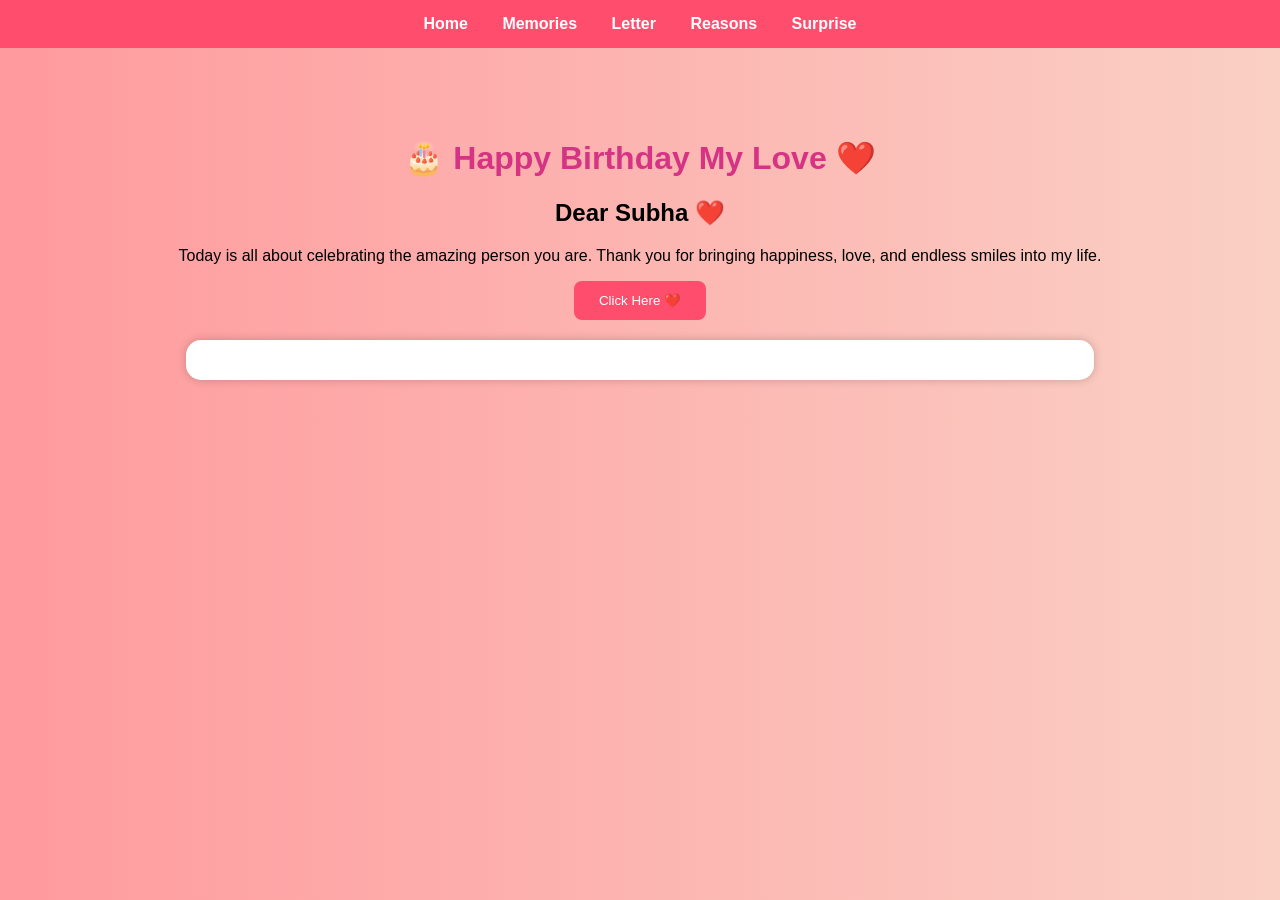
<file: index.html>
<!DOCTYPE html>
<html>
<head>
    <title>Happy Birthday My Love</title>
    <link rel="stylesheet" href="css/style.css">
</head>
<body>

<nav>
    <a href="index.html">Home</a>
    <a href="memories.html">Memories</a>
    <a href="letter.html">Letter</a>
    <a href="reasons.html">Reasons</a>
    <a href="surprise.html">Surprise</a>
</nav>

<div class="container">
    <h1>🎂 Happy Birthday My Love ❤️</h1>

    <h2>Dear Subha ❤️</h2>

    <p>
        Today is all about celebrating the amazing person you are.
        Thank you for bringing happiness, love, and endless smiles into my life.
    </p>

    <button onclick="showMessage()">Click Here ❤️</button>

    <p id="message"></p>
</div>

<script src="js/script.js"></script>

</body>
</html>
</file>
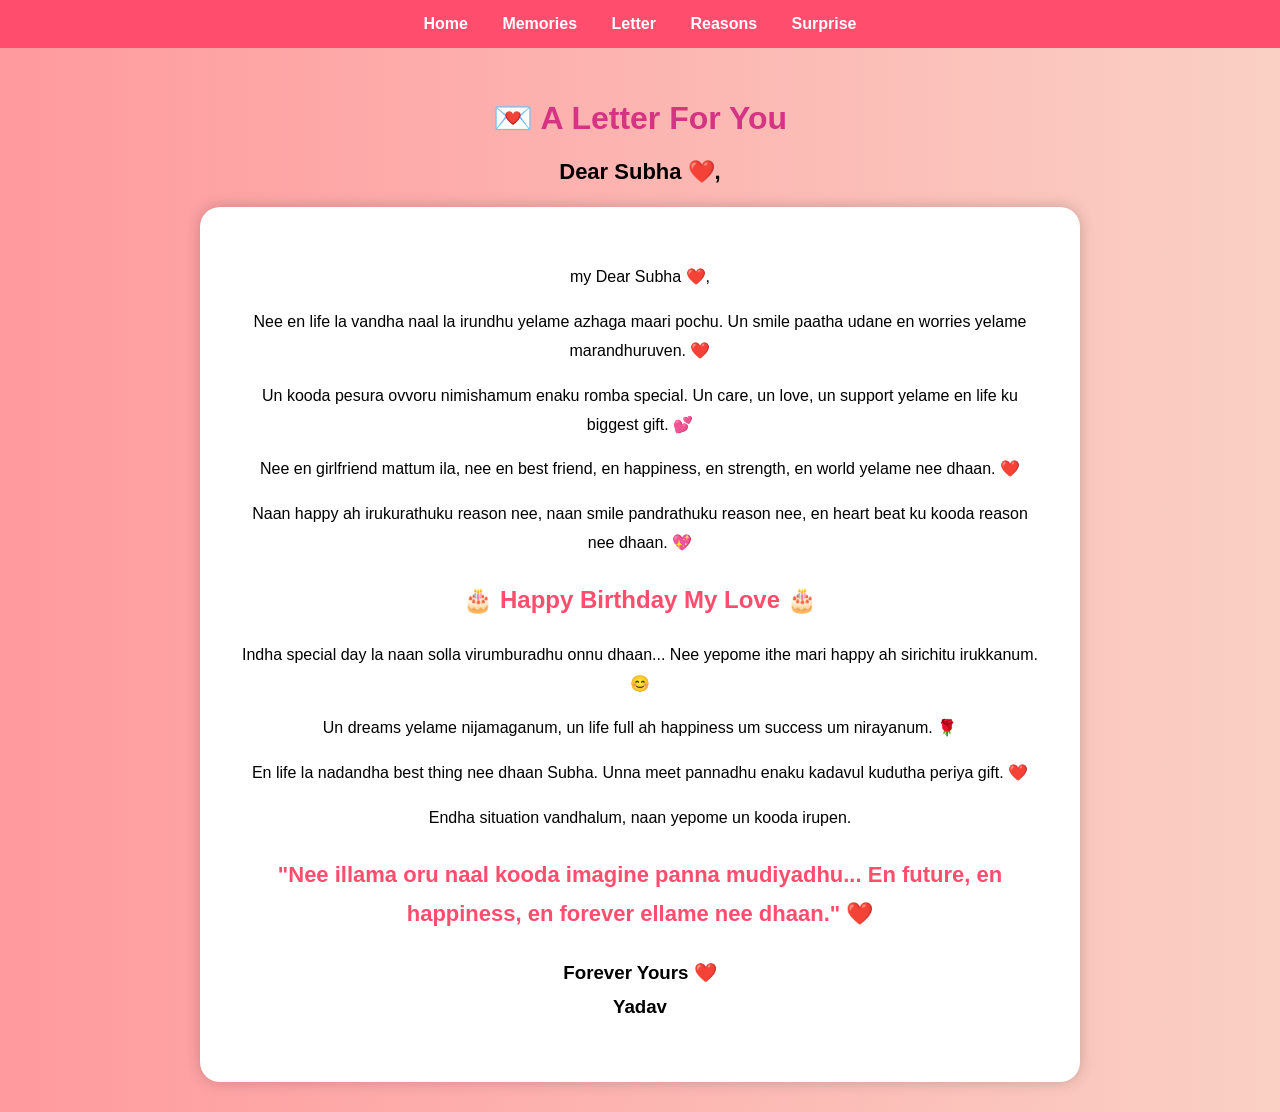
<file: letter.html>
<!DOCTYPE html>
<html>
<head>
    <title>Love Letter</title>
    <link rel="stylesheet" href="css/style.css">
</head>
<body>

<nav>
    <a href="index.html">Home</a>
    <a href="memories.html">Memories</a>
    <a href="letter.html">Letter</a>
    <a href="reasons.html">Reasons</a>
    <a href="surprise.html">Surprise</a>
</nav>

<div class="letter-container">

    <h1>💌 A Letter For You</h1>

    <p class="dear">Dear Subha ❤️,</p>

    <div class="letter">

        <p>
    my Dear Subha ❤️,
</p>

<p>
    Nee en life la vandha naal la irundhu yelame azhaga maari pochu.
    Un smile paatha udane en worries yelame marandhuruven. ❤️
</p>

<p>
    Un kooda pesura ovvoru nimishamum enaku romba special.
    Un care, un love, un support yelame en life ku biggest gift. 💕
</p>

<p>
    Nee en girlfriend mattum ila,
    nee en best friend,
    en happiness,
    en strength,
    en world yelame nee dhaan. ❤️
</p>

<p>
    Naan happy ah irukurathuku reason nee,
    naan smile pandrathuku reason nee,
    en heart beat ku kooda reason nee dhaan. 💖
</p>

<h2 class="highlight">
    🎂 Happy Birthday My Love 🎂
</h2>

<p>
    Indha special day la naan solla virumburadhu onnu dhaan...
    Nee yepome ithe mari happy ah sirichitu irukkanum. 😊
</p>

<p>
    Un dreams yelame nijamaganum,
    un life full ah happiness um success um nirayanum. 🌹
</p>

<p>
    En life la nadandha best thing nee dhaan Subha.
    Unna meet pannadhu enaku kadavul kudutha periya gift. ❤️
</p>

<p>
    Endha situation vandhalum,
    naan yepome un kooda irupen.
</p>

<p style="font-size:22px;color:#ff4d6d;font-weight:bold;">
    "Nee illama oru naal kooda imagine panna mudiyadhu...
    En future, en happiness, en forever ellame nee dhaan." ❤️
</p>

<h3>
    Forever Yours ❤️<br>
    Yadav
</h3>

    </div>

</div>

</body>
</html>
</file>
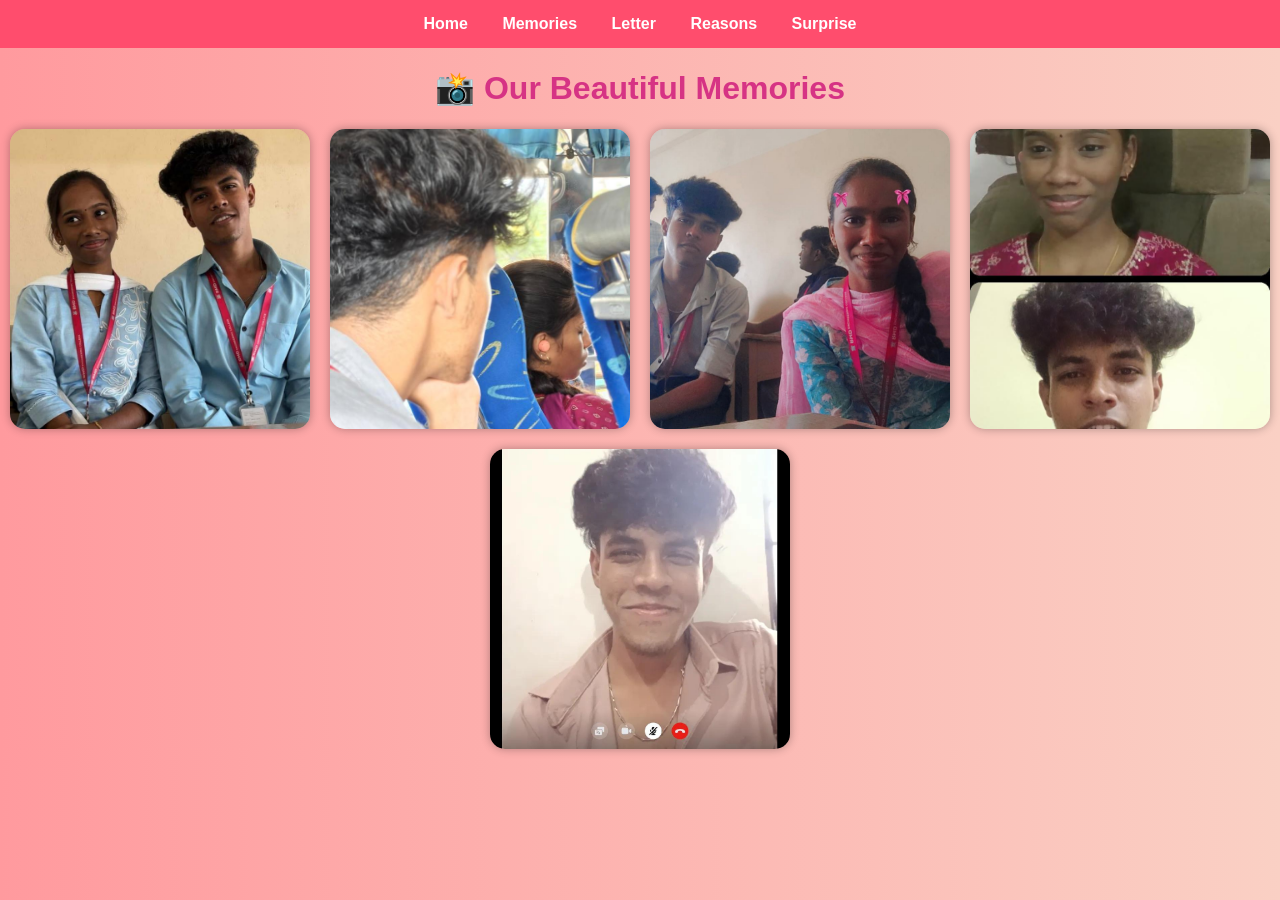
<file: memories.html>
<!DOCTYPE html>
<html>
<head>
    <title>Our Memories</title>
    <link rel="stylesheet" href="css/style.css">
</head>
<body>

<nav>
    <a href="index.html">Home</a>
    <a href="memories.html">Memories</a>
    <a href="letter.html">Letter</a>
    <a href="reasons.html">Reasons</a>
    <a href="surprise.html">Surprise</a>
</nav>

<h1>📸 Our Beautiful Memories</h1>

<div class="gallery">
    <img src="images/WhatsApp Image 2026-06-25 at 21.53.36.jpeg" alt="Memory">
    <img src="images/WhatsApp Image 2026-06-25 at 22.51.58.jpeg" alt="Memory">
    <img src="images/WhatsApp Image 2026-06-25 at 22.52.54.jpeg" alt="Memory">
    <img src="images/WhatsApp Image 2026-06-25 at 22.51.60.jpeg" alt="Memory">
    <img src="images/WhatsApp Image 2026-06-25 at 22.51.59.jpeg" alt="Memory">
</div>

</body>
</html>
</file>
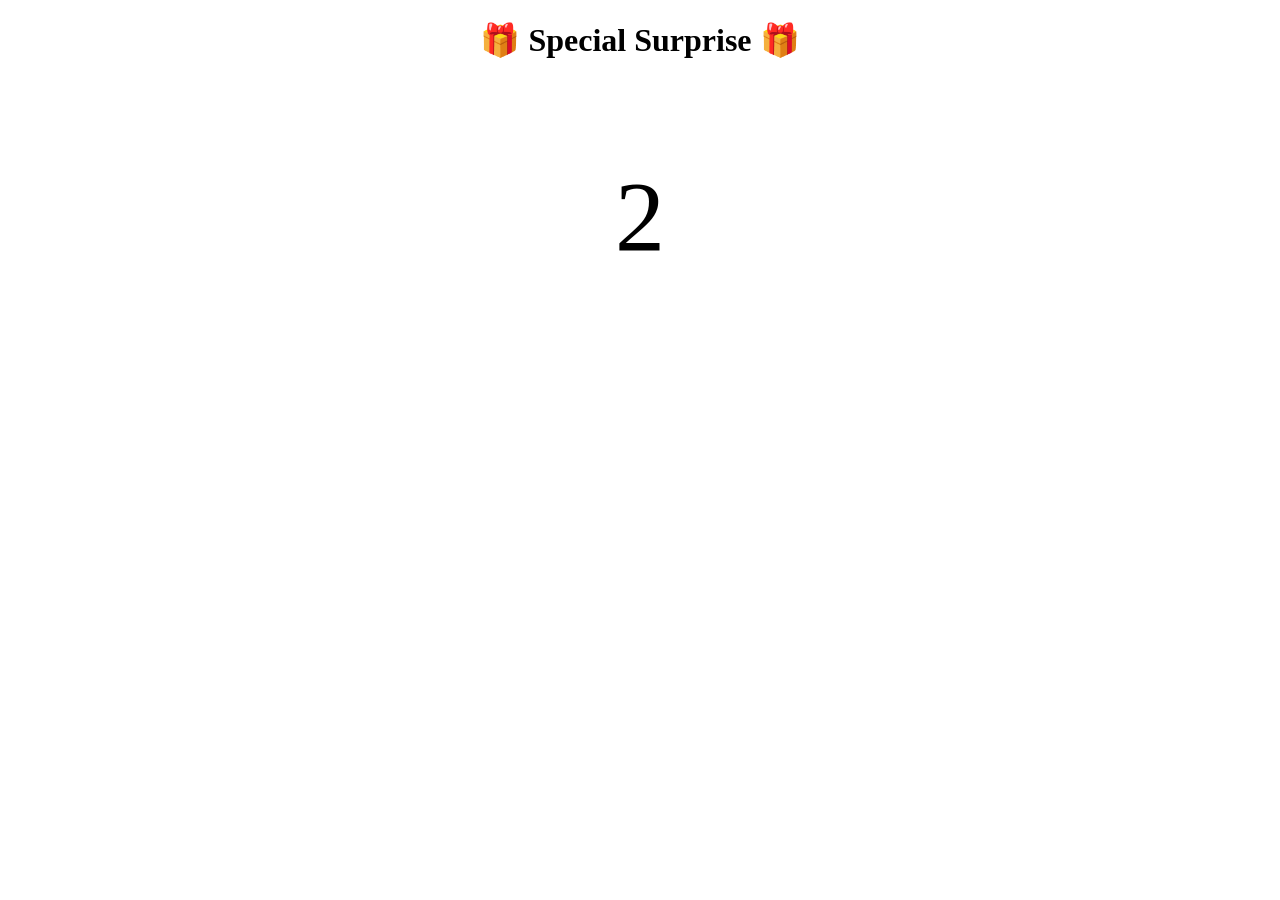
<file: surprise.html>
<!DOCTYPE html>
<html>
<head>
    <title>Special Surprise</title>
</head>

<body>

<h1 align="center">🎁 Special Surprise 🎁</h1>

<p id="countdown" align="center" style="font-size:100px;">
3
</p>

<div id="surprise" align="center" style="display:none;">

    <h1>🎉 Happy Birthday Subha 🎉</h1>

    <h2>👑 My Queen 👑</h2>

    <p>
        Among billions of people in this world,
        my heart chose only one person...
        and that's YOU ❤️
    </p>

    <p>
        Happy Birthday My Queen 👑💕
    </p>

    <h2>💖 I Love You Forever 💖</h2>

</div>

<script>

let count = 3;

let timer = setInterval(function(){

    count--;

    document.getElementById("countdown").innerHTML = count;

    if(count == 0){

        clearInterval(timer);

        document.getElementById("countdown").style.display = "none";

        document.getElementById("surprise").style.display = "block";
    }

},1000);

</script>

</body>
</html>
</file>
<file: css/style.css>
body{
    margin:0;
    padding:0;
    background:linear-gradient(to right,#ff9a9e,#fad0c4);
    font-family:Arial;
    text-align:center;
}

nav{
    background:#ff4d6d;
    padding:15px;
}

nav a{
    color:white;
    text-decoration:none;
    margin:15px;
    font-weight:bold;
}

.container{
    margin-top:50px;
    padding:20px;
}

h1{
    color:#d63384;
}

button{
    padding:12px 25px;
    border:none;
    background:#ff4d6d;
    color:white;
    border-radius:8px;
    cursor:pointer;
}

.gallery{
    display:flex;
    flex-wrap:wrap;
    justify-content:center;
    gap:20px;
}

.gallery img{
    width:300px;
    height:300px;
    object-fit:cover;
    border-radius:15px;
    box-shadow:0 0 10px rgba(0,0,0,.3);
}
#message{
    margin-top:20px;
    background:white;
    padding:20px;
    border-radius:15px;
    width:70%;
    margin-left:auto;
    margin-right:auto;
    box-shadow:0 0 10px rgba(0,0,0,0.2);
    line-height:1.8;
    font-size:20px;
}
.letter-container{
    text-align:center;
    padding:30px;
}

.dear{
    font-size:22px;
    font-weight:bold;
}

.letter{
    max-width:800px;
    margin:auto;
    background:white;
    padding:40px;
    border-radius:20px;
    box-shadow:0 0 15px rgba(0,0,0,0.2);
    line-height:1.8;
}

.highlight{
    color:#ff4d6d;
}
.reasons-container{
    width:80%;
    margin:30px auto;
}

.reason-card{
    background:white;
    margin:15px 0;
    padding:18px 25px;
    border-radius:18px;
    display:flex;
    align-items:center;
    justify-content:space-between;
    box-shadow:0 5px 15px rgba(0,0,0,0.1);
    font-size:22px;
}

.number{
    background:#ff4d88;
    color:white;
    padding:10px 15px;
    border-radius:50%;
    font-weight:bold;
    margin-right:20px;
}

.reason-card span:last-child{
    flex:1;
    text-align:left;
}

.bottom-text{
    text-align:center;
    font-size:28px;
    color:#ff4d88;
    margin-top:30px;
    font-weight:bold;
}
.confetti{
    position:fixed;
    width:12px;
    height:12px;
    background:red;
    top:-10px;
    animation:fall linear forwards;
    z-index:9999;
}

.confetti:nth-child(2n){
    background:yellow;
}

.confetti:nth-child(3n){
    background:blue;
}

.confetti:nth-child(4n){
    background:pink;
}

.confetti:nth-child(5n){
    background:green;
}

@keyframes fall{
    to{
        transform:translateY(100vh) rotate(720deg);
        opacity:0;
    }
}
<!DOCTYPE html>
<html>
<head>
    <title>Special Surprise</title>
</head>

<body>

<h1 align="center">🎁 Special Surprise 🎁</h1>

<p id="countdown" align="center" style="font-size:100px;">
3
</p>

<div id="surprise" align="center" style="display:none;">

    <h1>🎉 Happy Birthday Subha 🎉</h1>

    <h2>👑 My Queen 👑</h2>

    <p>
        Among billions of people in this world,
        my heart chose only one person...
        and that's YOU ❤️
    </p>

    <p>
        Nee dhaan en happiness 😊
        <br><br>
        Nee dhaan en peace 💖
        <br><br>
        Nee dhaan en strength 🌹
        <br><br>
        Nee dhaan en forever ❤️
    </p>

    <p>
        Happy Birthday En Azhagiya Rani 👑💕
    </p>

    <h2>💖 I Love You Forever 💖</h2>

</div>

<script>

let count = 3;

let timer = setInterval(function(){

    count--;

    document.getElementById("countdown").innerHTML = count;

    if(count == 0){

        clearInterval(timer);

        document.getElementById("countdown").style.display = "none";

        document.getElementById("surprise").style.display = "block";
    }

},1000);

</script>

</body>
</html>
</file>
